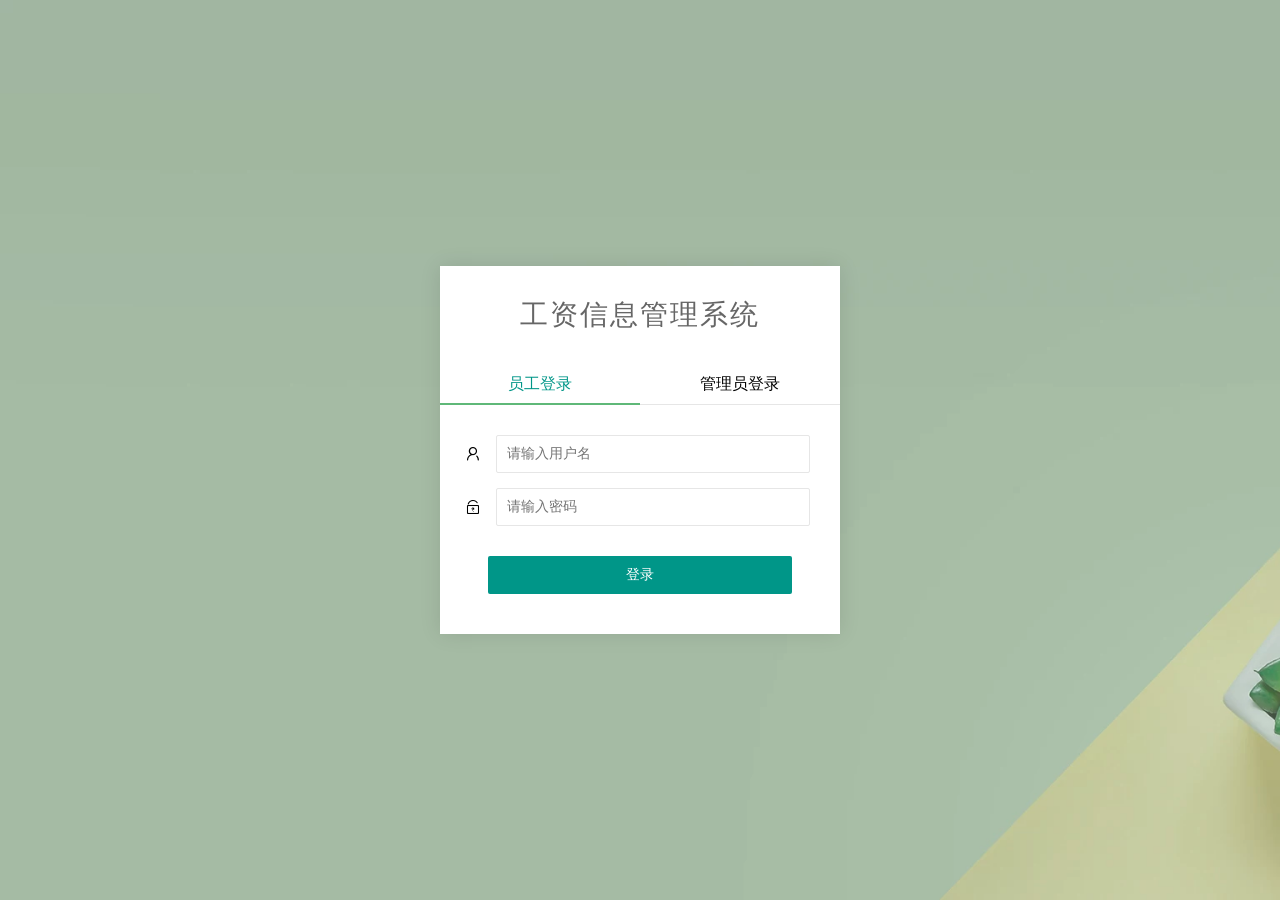
<file: src/main/webapp/login.html>
<!DOCTYPE html>
<html>
	<head>
		<meta charset="utf-8" />
		<title>工资信息管理系统</title>
		<link rel="stylesheet" type="text/css" href="js/layui/css/layui.css" />
		<link rel="stylesheet" type="text/css" href="css/style.css" />
		<script src="js/jquery-2.0.0.min.js" type="text/javascript" charset="utf-8"></script>
		<script src="js/layui/layui.js" type="text/javascript" charset="utf-8"></script>
	</head>
	<style type="text/css">
		body {
			background: url("img/background.png") no-repeat;
			background-size: cover;
			background-attachment: fixed;
			display: flex;
			flex-direction: column;
			justify-content: center;
			align-items: center;
			min-height: 100vh;
		}

		.board {
			width: 400px;
			background-color: white;
			box-shadow: 0px 0px 20px rgba(0, 0, 0, 0.1);
		}

		.name {
			color: rgba(0, 0, 0, 0.6);
			margin-top: 30px;
			letter-spacing: 2px;
			text-align: center;
		}

		.layui-tab {
			margin-top: 30px;
		}

		.layui-tab-title li {
			font-size: 16px;
		}

		.layui-tab-content {
			padding-top: 30px;
			padding-bottom: 30px;
		}

		.layui-form-item {
			display: flex;
		}

		.layui-form-label {
			width: auto;
		}

		.layui-input-block {
			flex: 1;
			margin-left: 0px;
			padding-right: 20px;
		}

		.layui-btn {
			width: 80%;
			margin: auto;
			margin-top: 30px;
			display: block;
		}
	</style>
	<body>
		<div class="board">
			<h1 class="name">工资信息管理系统</h1>
			<div class="layui-tab layui-tab-brief" lay-filter="docDemoTabBrief">
				<ul class="layui-tab-title" style="display: flex;">
					<li class="layui-this" style="flex: 1;">员工登录</li>
					<li style="flex: 1;">管理员登录</li>
				</ul>
				<div class="layui-tab-content">
					<div class="layui-tab-item layui-show">
						<div class="layui-form-item">
							<label class="layui-form-label layui-icon">&#xe66f;</label>
							<div class="layui-input-block">
								<input id="username" type="text" name="username" autocomplete="off" placeholder="请输入用户名" class="layui-input">
							</div>
						</div>
						<div class="layui-form-item">
							<label class="layui-form-label layui-icon">&#xe673;</label>
							<div class="layui-input-block">
								<input id="userpassword" type="password" name="userpassword" autocomplete="off" placeholder="请输入密码" class="layui-input">
							</div>
						</div>
						<button id="loginuser" type="button" class="layui-btn">登录</button>
					</div>
					<div class="layui-tab-item">
						<div class="layui-form-item">
							<label class="layui-form-label layui-icon">&#xe66f;</label>
							<div class="layui-input-block">
								<input id="adminname" type="text" name="adminname" autocomplete="off" placeholder="请输入管理员用户名" class="layui-input">
							</div>
						</div>
						<div class="layui-form-item">
							<label class="layui-form-label layui-icon">&#xe673;</label>
							<div class="layui-input-block">
								<input id="adminpassword" type="password" name="adminpassword" autocomplete="off" placeholder="请输入管理员密码" class="layui-input">
							</div>
						</div>
						<button id="loginadmin" type="button" class="layui-btn">登录</button>
					</div>
				</div>
			</div>
		</div>
		<script type="text/javascript">
			layui.use(['layer', 'element'], function() {
				// 员工登录
				$("#loginuser").click(function() {
					if ($("#username").val() == "" || $("#userpassword").val() == "") {
						layer.msg('请输入完整');
					} else {
						$.ajax({
							url: "loginUser",
							type: 'POST',
							data: {
								user_id: $("#username").val(),
								user_password: $("#userpassword").val(),
							},
							success: function(result) {
								if(result == 0){
									layer.msg('账号或密码错误');
								}else{
									layer.msg('登录成功');
									window.open("index.html","_self");
								}
							},
							error: function(e) {
								console.log(e.status);
								layer.msg('登录失败');
							}
						});
					}
				});
				// 管理员登录
				$("#loginadmin").click(function() {
					if ($("#adminname").val() == "" || $("#adminpassword").val() == "") {
						layer.msg('请输入完整');
					} else {
						$.ajax({
							url: "loginAdmin",
							type: 'POST',
							data: {
								admin_name: $("#adminname").val(),
								admin_password: $("#adminpassword").val(),
							},
							success: function(result) {
								if(result == 0){
									layer.msg('账号或密码错误');
								}else{
									layer.msg('登录成功');
									window.open("adminIndex.html","_self");
								}
							},
							error: function(e) {
								console.log(e.status);
								layer.msg('登录失败');
							}
						});
					}
				});
			});
		</script>
	</body>
</html>
</file>
<file: src/main/webapp/js/layui/css/layui.css>
/** layui-v2.5.6 MIT License By https://www.layui.com */
 .layui-inline,img{display:inline-block;vertical-align:middle}h1,h2,h3,h4,h5,h6{font-weight:400}.layui-edge,.layui-header,.layui-inline,.layui-main{position:relative}.layui-body,.layui-edge,.layui-elip{overflow:hidden}.layui-btn,.layui-edge,.layui-inline,img{vertical-align:middle}.layui-btn,.layui-disabled,.layui-icon,.layui-unselect{-moz-user-select:none;-webkit-user-select:none;-ms-user-select:none}.layui-elip,.layui-form-checkbox span,.layui-form-pane .layui-form-label{text-overflow:ellipsis;white-space:nowrap}.layui-breadcrumb,.layui-tree-btnGroup{visibility:hidden}blockquote,body,button,dd,div,dl,dt,form,h1,h2,h3,h4,h5,h6,input,li,ol,p,pre,td,textarea,th,ul{margin:0;padding:0;-webkit-tap-highlight-color:rgba(0,0,0,0)}a:active,a:hover{outline:0}img{border:none}li{list-style:none}table{border-collapse:collapse;border-spacing:0}h4,h5,h6{font-size:100%}button,input,optgroup,option,select,textarea{font-family:inherit;font-size:inherit;font-style:inherit;font-weight:inherit;outline:0}pre{white-space:pre-wrap;white-space:-moz-pre-wrap;white-space:-pre-wrap;white-space:-o-pre-wrap;word-wrap:break-word}body{line-height:24px;font:14px Helvetica Neue,Helvetica,PingFang SC,Tahoma,Arial,sans-serif}hr{height:1px;margin:10px 0;border:0;clear:both}a{color:#333;text-decoration:none}a:hover{color:#777}a cite{font-style:normal;*cursor:pointer}.layui-border-box,.layui-border-box *{box-sizing:border-box}.layui-box,.layui-box *{box-sizing:content-box}.layui-clear{clear:both;*zoom:1}.layui-clear:after{content:'\20';clear:both;*zoom:1;display:block;height:0}.layui-inline{*display:inline;*zoom:1}.layui-edge{display:inline-block;width:0;height:0;border-width:6px;border-style:dashed;border-color:transparent}.layui-edge-top{top:-4px;border-bottom-color:#999;border-bottom-style:solid}.layui-edge-right{border-left-color:#999;border-left-style:solid}.layui-edge-bottom{top:2px;border-top-color:#999;border-top-style:solid}.layui-edge-left{border-right-color:#999;border-right-style:solid}.layui-disabled,.layui-disabled:hover{color:#d2d2d2!important;cursor:not-allowed!important}.layui-circle{border-radius:100%}.layui-show{display:block!important}.layui-hide{display:none!important}@font-face{font-family:layui-icon;src:url(../font/iconfont.eot?v=256);src:url(../font/iconfont.eot?v=256#iefix) format('embedded-opentype'),url(../font/iconfont.woff2?v=256) format('woff2'),url(../font/iconfont.woff?v=256) format('woff'),url(../font/iconfont.ttf?v=256) format('truetype'),url(../font/iconfont.svg?v=256#layui-icon) format('svg')}.layui-icon{font-family:layui-icon!important;font-size:16px;font-style:normal;-webkit-font-smoothing:antialiased;-moz-osx-font-smoothing:grayscale}.layui-icon-reply-fill:before{content:"\e611"}.layui-icon-set-fill:before{content:"\e614"}.layui-icon-menu-fill:before{content:"\e60f"}.layui-icon-search:before{content:"\e615"}.layui-icon-share:before{content:"\e641"}.layui-icon-set-sm:before{content:"\e620"}.layui-icon-engine:before{content:"\e628"}.layui-icon-close:before{content:"\1006"}.layui-icon-close-fill:before{content:"\1007"}.layui-icon-chart-screen:before{content:"\e629"}.layui-icon-star:before{content:"\e600"}.layui-icon-circle-dot:before{content:"\e617"}.layui-icon-chat:before{content:"\e606"}.layui-icon-release:before{content:"\e609"}.layui-icon-list:before{content:"\e60a"}.layui-icon-chart:before{content:"\e62c"}.layui-icon-ok-circle:before{content:"\1005"}.layui-icon-layim-theme:before{content:"\e61b"}.layui-icon-table:before{content:"\e62d"}.layui-icon-right:before{content:"\e602"}.layui-icon-left:before{content:"\e603"}.layui-icon-cart-simple:before{content:"\e698"}.layui-icon-face-cry:before{content:"\e69c"}.layui-icon-face-smile:before{content:"\e6af"}.layui-icon-survey:before{content:"\e6b2"}.layui-icon-tree:before{content:"\e62e"}.layui-icon-ie:before{content:"\e7bb"}.layui-icon-upload-circle:before{content:"\e62f"}.layui-icon-add-circle:before{content:"\e61f"}.layui-icon-download-circle:before{content:"\e601"}.layui-icon-templeate-1:before{content:"\e630"}.layui-icon-util:before{content:"\e631"}.layui-icon-face-surprised:before{content:"\e664"}.layui-icon-edit:before{content:"\e642"}.layui-icon-speaker:before{content:"\e645"}.layui-icon-down:before{content:"\e61a"}.layui-icon-file:before{content:"\e621"}.layui-icon-layouts:before{content:"\e632"}.layui-icon-rate-half:before{content:"\e6c9"}.layui-icon-add-circle-fine:before{content:"\e608"}.layui-icon-prev-circle:before{content:"\e633"}.layui-icon-read:before{content:"\e705"}.layui-icon-404:before{content:"\e61c"}.layui-icon-carousel:before{content:"\e634"}.layui-icon-help:before{content:"\e607"}.layui-icon-code-circle:before{content:"\e635"}.layui-icon-windows:before{content:"\e67f"}.layui-icon-water:before{content:"\e636"}.layui-icon-username:before{content:"\e66f"}.layui-icon-find-fill:before{content:"\e670"}.layui-icon-about:before{content:"\e60b"}.layui-icon-location:before{content:"\e715"}.layui-icon-up:before{content:"\e619"}.layui-icon-pause:before{content:"\e651"}.layui-icon-date:before{content:"\e637"}.layui-icon-layim-uploadfile:before{content:"\e61d"}.layui-icon-delete:before{content:"\e640"}.layui-icon-play:before{content:"\e652"}.layui-icon-top:before{content:"\e604"}.layui-icon-firefox:before{content:"\e686"}.layui-icon-friends:before{content:"\e612"}.layui-icon-refresh-3:before{content:"\e9aa"}.layui-icon-ok:before{content:"\e605"}.layui-icon-layer:before{content:"\e638"}.layui-icon-face-smile-fine:before{content:"\e60c"}.layui-icon-dollar:before{content:"\e659"}.layui-icon-group:before{content:"\e613"}.layui-icon-layim-download:before{content:"\e61e"}.layui-icon-picture-fine:before{content:"\e60d"}.layui-icon-link:before{content:"\e64c"}.layui-icon-diamond:before{content:"\e735"}.layui-icon-log:before{content:"\e60e"}.layui-icon-key:before{content:"\e683"}.layui-icon-rate-solid:before{content:"\e67a"}.layui-icon-fonts-del:before{content:"\e64f"}.layui-icon-unlink:before{content:"\e64d"}.layui-icon-fonts-clear:before{content:"\e639"}.layui-icon-triangle-r:before{content:"\e623"}.layui-icon-circle:before{content:"\e63f"}.layui-icon-radio:before{content:"\e643"}.layui-icon-align-center:before{content:"\e647"}.layui-icon-align-right:before{content:"\e648"}.layui-icon-align-left:before{content:"\e649"}.layui-icon-loading-1:before{content:"\e63e"}.layui-icon-return:before{content:"\e65c"}.layui-icon-fonts-strong:before{content:"\e62b"}.layui-icon-upload:before{content:"\e67c"}.layui-icon-dialogue:before{content:"\e63a"}.layui-icon-video:before{content:"\e6ed"}.layui-icon-headset:before{content:"\e6fc"}.layui-icon-cellphone-fine:before{content:"\e63b"}.layui-icon-add-1:before{content:"\e654"}.layui-icon-face-smile-b:before{content:"\e650"}.layui-icon-fonts-html:before{content:"\e64b"}.layui-icon-screen-full:before{content:"\e622"}.layui-icon-form:before{content:"\e63c"}.layui-icon-cart:before{content:"\e657"}.layui-icon-camera-fill:before{content:"\e65d"}.layui-icon-tabs:before{content:"\e62a"}.layui-icon-heart-fill:before{content:"\e68f"}.layui-icon-fonts-code:before{content:"\e64e"}.layui-icon-ios:before{content:"\e680"}.layui-icon-at:before{content:"\e687"}.layui-icon-fire:before{content:"\e756"}.layui-icon-set:before{content:"\e716"}.layui-icon-fonts-u:before{content:"\e646"}.layui-icon-triangle-d:before{content:"\e625"}.layui-icon-tips:before{content:"\e702"}.layui-icon-picture:before{content:"\e64a"}.layui-icon-more-vertical:before{content:"\e671"}.layui-icon-bluetooth:before{content:"\e689"}.layui-icon-flag:before{content:"\e66c"}.layui-icon-loading:before{content:"\e63d"}.layui-icon-fonts-i:before{content:"\e644"}.layui-icon-refresh-1:before{content:"\e666"}.layui-icon-rmb:before{content:"\e65e"}.layui-icon-addition:before{content:"\e624"}.layui-icon-home:before{content:"\e68e"}.layui-icon-time:before{content:"\e68d"}.layui-icon-user:before{content:"\e770"}.layui-icon-notice:before{content:"\e667"}.layui-icon-chrome:before{content:"\e68a"}.layui-icon-edge:before{content:"\e68b"}.layui-icon-login-weibo:before{content:"\e675"}.layui-icon-voice:before{content:"\e688"}.layui-icon-upload-drag:before{content:"\e681"}.layui-icon-login-qq:before{content:"\e676"}.layui-icon-snowflake:before{content:"\e6b1"}.layui-icon-heart:before{content:"\e68c"}.layui-icon-logout:before{content:"\e682"}.layui-icon-file-b:before{content:"\e655"}.layui-icon-template:before{content:"\e663"}.layui-icon-transfer:before{content:"\e691"}.layui-icon-auz:before{content:"\e672"}.layui-icon-console:before{content:"\e665"}.layui-icon-app:before{content:"\e653"}.layui-icon-prev:before{content:"\e65a"}.layui-icon-website:before{content:"\e7ae"}.layui-icon-next:before{content:"\e65b"}.layui-icon-component:before{content:"\e857"}.layui-icon-android:before{content:"\e684"}.layui-icon-more:before{content:"\e65f"}.layui-icon-login-wechat:before{content:"\e677"}.layui-icon-shrink-right:before{content:"\e668"}.layui-icon-spread-left:before{content:"\e66b"}.layui-icon-camera:before{content:"\e660"}.layui-icon-note:before{content:"\e66e"}.layui-icon-refresh:before{content:"\e669"}.layui-icon-female:before{content:"\e661"}.layui-icon-male:before{content:"\e662"}.layui-icon-screen-restore:before{content:"\e758"}.layui-icon-password:before{content:"\e673"}.layui-icon-senior:before{content:"\e674"}.layui-icon-theme:before{content:"\e66a"}.layui-icon-tread:before{content:"\e6c5"}.layui-icon-praise:before{content:"\e6c6"}.layui-icon-star-fill:before{content:"\e658"}.layui-icon-rate:before{content:"\e67b"}.layui-icon-template-1:before{content:"\e656"}.layui-icon-vercode:before{content:"\e679"}.layui-icon-service:before{content:"\e626"}.layui-icon-cellphone:before{content:"\e678"}.layui-icon-print:before{content:"\e66d"}.layui-icon-cols:before{content:"\e610"}.layui-icon-wifi:before{content:"\e7e0"}.layui-icon-export:before{content:"\e67d"}.layui-icon-rss:before{content:"\e808"}.layui-icon-slider:before{content:"\e714"}.layui-icon-email:before{content:"\e618"}.layui-icon-subtraction:before{content:"\e67e"}.layui-icon-mike:before{content:"\e6dc"}.layui-icon-light:before{content:"\e748"}.layui-icon-gift:before{content:"\e627"}.layui-icon-mute:before{content:"\e685"}.layui-icon-reduce-circle:before{content:"\e616"}.layui-icon-music:before{content:"\e690"}.layui-main{width:1140px;margin:0 auto}.layui-header{z-index:1000;height:60px}.layui-header a:hover{transition:all .5s;-webkit-transition:all .5s}.layui-side{position:fixed;left:0;top:0;bottom:0;z-index:999;width:200px;overflow-x:hidden}.layui-side-scroll{position:relative;width:220px;height:100%;overflow-x:hidden}.layui-body{position:absolute;left:200px;right:0;top:0;bottom:0;z-index:998;width:auto;overflow-y:auto;box-sizing:border-box}.layui-layout-body{overflow:hidden}.layui-layout-admin .layui-header{background-color:#23262E}.layui-layout-admin .layui-side{top:60px;width:200px;overflow-x:hidden}.layui-layout-admin .layui-body{position:fixed;top:60px;bottom:44px}.layui-layout-admin .layui-main{width:auto;margin:0 15px}.layui-layout-admin .layui-footer{position:fixed;left:200px;right:0;bottom:0;height:44px;line-height:44px;padding:0 15px;background-color:#eee}.layui-layout-admin .layui-logo{position:absolute;left:0;top:0;width:200px;height:100%;line-height:60px;text-align:center;color:#009688;font-size:16px}.layui-layout-admin .layui-header .layui-nav{background:0 0}.layui-layout-left{position:absolute!important;left:200px;top:0}.layui-layout-right{position:absolute!important;right:0;top:0}.layui-container{position:relative;margin:0 auto;padding:0 15px;box-sizing:border-box}.layui-fluid{position:relative;margin:0 auto;padding:0 15px}.layui-row:after,.layui-row:before{content:'';display:block;clear:both}.layui-col-lg1,.layui-col-lg10,.layui-col-lg11,.layui-col-lg12,.layui-col-lg2,.layui-col-lg3,.layui-col-lg4,.layui-col-lg5,.layui-col-lg6,.layui-col-lg7,.layui-col-lg8,.layui-col-lg9,.layui-col-md1,.layui-col-md10,.layui-col-md11,.layui-col-md12,.layui-col-md2,.layui-col-md3,.layui-col-md4,.layui-col-md5,.layui-col-md6,.layui-col-md7,.layui-col-md8,.layui-col-md9,.layui-col-sm1,.layui-col-sm10,.layui-col-sm11,.layui-col-sm12,.layui-col-sm2,.layui-col-sm3,.layui-col-sm4,.layui-col-sm5,.layui-col-sm6,.layui-col-sm7,.layui-col-sm8,.layui-col-sm9,.layui-col-xs1,.layui-col-xs10,.layui-col-xs11,.layui-col-xs12,.layui-col-xs2,.layui-col-xs3,.layui-col-xs4,.layui-col-xs5,.layui-col-xs6,.layui-col-xs7,.layui-col-xs8,.layui-col-xs9{position:relative;display:block;box-sizing:border-box}.layui-col-xs1,.layui-col-xs10,.layui-col-xs11,.layui-col-xs12,.layui-col-xs2,.layui-col-xs3,.layui-col-xs4,.layui-col-xs5,.layui-col-xs6,.layui-col-xs7,.layui-col-xs8,.layui-col-xs9{float:left}.layui-col-xs1{width:8.33333333%}.layui-col-xs2{width:16.66666667%}.layui-col-xs3{width:25%}.layui-col-xs4{width:33.33333333%}.layui-col-xs5{width:41.66666667%}.layui-col-xs6{width:50%}.layui-col-xs7{width:58.33333333%}.layui-col-xs8{width:66.66666667%}.layui-col-xs9{width:75%}.layui-col-xs10{width:83.33333333%}.layui-col-xs11{width:91.66666667%}.layui-col-xs12{width:100%}.layui-col-xs-offset1{margin-left:8.33333333%}.layui-col-xs-offset2{margin-left:16.66666667%}.layui-col-xs-offset3{margin-left:25%}.layui-col-xs-offset4{margin-left:33.33333333%}.layui-col-xs-offset5{margin-left:41.66666667%}.layui-col-xs-offset6{margin-left:50%}.layui-col-xs-offset7{margin-left:58.33333333%}.layui-col-xs-offset8{margin-left:66.66666667%}.layui-col-xs-offset9{margin-left:75%}.layui-col-xs-offset10{margin-left:83.33333333%}.layui-col-xs-offset11{margin-left:91.66666667%}.layui-col-xs-offset12{margin-left:100%}@media screen and (max-width:768px){.layui-hide-xs{display:none!important}.layui-show-xs-block{display:block!important}.layui-show-xs-inline{display:inline!important}.layui-show-xs-inline-block{display:inline-block!important}}@media screen and (min-width:768px){.layui-container{width:750px}.layui-hide-sm{display:none!important}.layui-show-sm-block{display:block!important}.layui-show-sm-inline{display:inline!important}.layui-show-sm-inline-block{display:inline-block!important}.layui-col-sm1,.layui-col-sm10,.layui-col-sm11,.layui-col-sm12,.layui-col-sm2,.layui-col-sm3,.layui-col-sm4,.layui-col-sm5,.layui-col-sm6,.layui-col-sm7,.layui-col-sm8,.layui-col-sm9{float:left}.layui-col-sm1{width:8.33333333%}.layui-col-sm2{width:16.66666667%}.layui-col-sm3{width:25%}.layui-col-sm4{width:33.33333333%}.layui-col-sm5{width:41.66666667%}.layui-col-sm6{width:50%}.layui-col-sm7{width:58.33333333%}.layui-col-sm8{width:66.66666667%}.layui-col-sm9{width:75%}.layui-col-sm10{width:83.33333333%}.layui-col-sm11{width:91.66666667%}.layui-col-sm12{width:100%}.layui-col-sm-offset1{margin-left:8.33333333%}.layui-col-sm-offset2{margin-left:16.66666667%}.layui-col-sm-offset3{margin-left:25%}.layui-col-sm-offset4{margin-left:33.33333333%}.layui-col-sm-offset5{margin-left:41.66666667%}.layui-col-sm-offset6{margin-left:50%}.layui-col-sm-offset7{margin-left:58.33333333%}.layui-col-sm-offset8{margin-left:66.66666667%}.layui-col-sm-offset9{margin-left:75%}.layui-col-sm-offset10{margin-left:83.33333333%}.layui-col-sm-offset11{margin-left:91.66666667%}.layui-col-sm-offset12{margin-left:100%}}@media screen and (min-width:992px){.layui-container{width:970px}.layui-hide-md{display:none!important}.layui-show-md-block{display:block!important}.layui-show-md-inline{display:inline!important}.layui-show-md-inline-block{display:inline-block!important}.layui-col-md1,.layui-col-md10,.layui-col-md11,.layui-col-md12,.layui-col-md2,.layui-col-md3,.layui-col-md4,.layui-col-md5,.layui-col-md6,.layui-col-md7,.layui-col-md8,.layui-col-md9{float:left}.layui-col-md1{width:8.33333333%}.layui-col-md2{width:16.66666667%}.layui-col-md3{width:25%}.layui-col-md4{width:33.33333333%}.layui-col-md5{width:41.66666667%}.layui-col-md6{width:50%}.layui-col-md7{width:58.33333333%}.layui-col-md8{width:66.66666667%}.layui-col-md9{width:75%}.layui-col-md10{width:83.33333333%}.layui-col-md11{width:91.66666667%}.layui-col-md12{width:100%}.layui-col-md-offset1{margin-left:8.33333333%}.layui-col-md-offset2{margin-left:16.66666667%}.layui-col-md-offset3{margin-left:25%}.layui-col-md-offset4{margin-left:33.33333333%}.layui-col-md-offset5{margin-left:41.66666667%}.layui-col-md-offset6{margin-left:50%}.layui-col-md-offset7{margin-left:58.33333333%}.layui-col-md-offset8{margin-left:66.66666667%}.layui-col-md-offset9{margin-left:75%}.layui-col-md-offset10{margin-left:83.33333333%}.layui-col-md-offset11{margin-left:91.66666667%}.layui-col-md-offset12{margin-left:100%}}@media screen and (min-width:1200px){.layui-container{width:1170px}.layui-hide-lg{display:none!important}.layui-show-lg-block{display:block!important}.layui-show-lg-inline{display:inline!important}.layui-show-lg-inline-block{display:inline-block!important}.layui-col-lg1,.layui-col-lg10,.layui-col-lg11,.layui-col-lg12,.layui-col-lg2,.layui-col-lg3,.layui-col-lg4,.layui-col-lg5,.layui-col-lg6,.layui-col-lg7,.layui-col-lg8,.layui-col-lg9{float:left}.layui-col-lg1{width:8.33333333%}.layui-col-lg2{width:16.66666667%}.layui-col-lg3{width:25%}.layui-col-lg4{width:33.33333333%}.layui-col-lg5{width:41.66666667%}.layui-col-lg6{width:50%}.layui-col-lg7{width:58.33333333%}.layui-col-lg8{width:66.66666667%}.layui-col-lg9{width:75%}.layui-col-lg10{width:83.33333333%}.layui-col-lg11{width:91.66666667%}.layui-col-lg12{width:100%}.layui-col-lg-offset1{margin-left:8.33333333%}.layui-col-lg-offset2{margin-left:16.66666667%}.layui-col-lg-offset3{margin-left:25%}.layui-col-lg-offset4{margin-left:33.33333333%}.layui-col-lg-offset5{margin-left:41.66666667%}.layui-col-lg-offset6{margin-left:50%}.layui-col-lg-offset7{margin-left:58.33333333%}.layui-col-lg-offset8{margin-left:66.66666667%}.layui-col-lg-offset9{margin-left:75%}.layui-col-lg-offset10{margin-left:83.33333333%}.layui-col-lg-offset11{margin-left:91.66666667%}.layui-col-lg-offset12{margin-left:100%}}.layui-col-space1{margin:-.5px}.layui-col-space1>*{padding:.5px}.layui-col-space2{margin:-1px}.layui-col-space2>*{padding:1px}.layui-col-space4{margin:-2px}.layui-col-space4>*{padding:2px}.layui-col-space5{margin:-2.5px}.layui-col-space5>*{padding:2.5px}.layui-col-space6{margin:-3px}.layui-col-space6>*{padding:3px}.layui-col-space8{margin:-4px}.layui-col-space8>*{padding:4px}.layui-col-space10{margin:-5px}.layui-col-space10>*{padding:5px}.layui-col-space12{margin:-6px}.layui-col-space12>*{padding:6px}.layui-col-space14{margin:-7px}.layui-col-space14>*{padding:7px}.layui-col-space15{margin:-7.5px}.layui-col-space15>*{padding:7.5px}.layui-col-space16{margin:-8px}.layui-col-space16>*{padding:8px}.layui-col-space18{margin:-9px}.layui-col-space18>*{padding:9px}.layui-col-space20{margin:-10px}.layui-col-space20>*{padding:10px}.layui-col-space22{margin:-11px}.layui-col-space22>*{padding:11px}.layui-col-space24{margin:-12px}.layui-col-space24>*{padding:12px}.layui-col-space25{margin:-12.5px}.layui-col-space25>*{padding:12.5px}.layui-col-space26{margin:-13px}.layui-col-space26>*{padding:13px}.layui-col-space28{margin:-14px}.layui-col-space28>*{padding:14px}.layui-col-space30{margin:-15px}.layui-col-space30>*{padding:15px}.layui-btn,.layui-input,.layui-select,.layui-textarea,.layui-upload-button{outline:0;-webkit-appearance:none;transition:all .3s;-webkit-transition:all .3s;box-sizing:border-box}.layui-elem-quote{margin-bottom:10px;padding:15px;line-height:22px;border-left:5px solid #009688;border-radius:0 2px 2px 0;background-color:#f2f2f2}.layui-quote-nm{border-style:solid;border-width:1px 1px 1px 5px;background:0 0}.layui-elem-field{margin-bottom:10px;padding:0;border-width:1px;border-style:solid}.layui-elem-field legend{margin-left:20px;padding:0 10px;font-size:20px;font-weight:300}.layui-field-title{margin:10px 0 20px;border-width:1px 0 0}.layui-field-box{padding:10px 15px}.layui-field-title .layui-field-box{padding:10px 0}.layui-progress{position:relative;height:6px;border-radius:20px;background-color:#e2e2e2}.layui-progress-bar{position:absolute;left:0;top:0;width:0;max-width:100%;height:6px;border-radius:20px;text-align:right;background-color:#5FB878;transition:all .3s;-webkit-transition:all .3s}.layui-progress-big,.layui-progress-big .layui-progress-bar{height:18px;line-height:18px}.layui-progress-text{position:relative;top:-20px;line-height:18px;font-size:12px;color:#666}.layui-progress-big .layui-progress-text{position:static;padding:0 10px;color:#fff}.layui-collapse{border-width:1px;border-style:solid;border-radius:2px}.layui-colla-content,.layui-colla-item{border-top-width:1px;border-top-style:solid}.layui-colla-item:first-child{border-top:none}.layui-colla-title{position:relative;height:42px;line-height:42px;padding:0 15px 0 35px;color:#333;background-color:#f2f2f2;cursor:pointer;font-size:14px;overflow:hidden}.layui-colla-content{display:none;padding:10px 15px;line-height:22px;color:#666}.layui-colla-icon{position:absolute;left:15px;top:0;font-size:14px}.layui-card{margin-bottom:15px;border-radius:2px;background-color:#fff;box-shadow:0 1px 2px 0 rgba(0,0,0,.05)}.layui-card:last-child{margin-bottom:0}.layui-card-header{position:relative;height:42px;line-height:42px;padding:0 15px;border-bottom:1px solid #f6f6f6;color:#333;border-radius:2px 2px 0 0;font-size:14px}.layui-bg-black,.layui-bg-blue,.layui-bg-cyan,.layui-bg-green,.layui-bg-orange,.layui-bg-red{color:#fff!important}.layui-card-body{position:relative;padding:10px 15px;line-height:24px}.layui-card-body[pad15]{padding:15px}.layui-card-body[pad20]{padding:20px}.layui-card-body .layui-table{margin:5px 0}.layui-card .layui-tab{margin:0}.layui-panel-window{position:relative;padding:15px;border-radius:0;border-top:5px solid #E6E6E6;background-color:#fff}.layui-auxiliar-moving{position:fixed;left:0;right:0;top:0;bottom:0;width:100%;height:100%;background:0 0;z-index:9999999999}.layui-form-label,.layui-form-mid,.layui-form-select,.layui-input-block,.layui-input-inline,.layui-textarea{position:relative}.layui-bg-red{background-color:#FF5722!important}.layui-bg-orange{background-color:#FFB800!important}.layui-bg-green{background-color:#009688!important}.layui-bg-cyan{background-color:#2F4056!important}.layui-bg-blue{background-color:#1E9FFF!important}.layui-bg-black{background-color:#393D49!important}.layui-bg-gray{background-color:#eee!important;color:#666!important}.layui-badge-rim,.layui-colla-content,.layui-colla-item,.layui-collapse,.layui-elem-field,.layui-form-pane .layui-form-item[pane],.layui-form-pane .layui-form-label,.layui-input,.layui-layedit,.layui-layedit-tool,.layui-quote-nm,.layui-select,.layui-tab-bar,.layui-tab-card,.layui-tab-title,.layui-tab-title .layui-this:after,.layui-textarea{border-color:#e6e6e6}.layui-timeline-item:before,hr{background-color:#e6e6e6}.layui-text{line-height:22px;font-size:14px;color:#666}.layui-text h1,.layui-text h2,.layui-text h3{font-weight:500;color:#333}.layui-text h1{font-size:30px}.layui-text h2{font-size:24px}.layui-text h3{font-size:18px}.layui-text a:not(.layui-btn){color:#01AAED}.layui-text a:not(.layui-btn):hover{text-decoration:underline}.layui-text ul{padding:5px 0 5px 15px}.layui-text ul li{margin-top:5px;list-style-type:disc}.layui-text em,.layui-word-aux{color:#999!important;padding:0 5px!important}.layui-btn{display:inline-block;height:38px;line-height:38px;padding:0 18px;background-color:#009688;color:#fff;white-space:nowrap;text-align:center;font-size:14px;border:none;border-radius:2px;cursor:pointer}.layui-btn:hover{opacity:.8;filter:alpha(opacity=80);color:#fff}.layui-btn:active{opacity:1;filter:alpha(opacity=100)}.layui-btn+.layui-btn{margin-left:10px}.layui-btn-container{font-size:0}.layui-btn-container .layui-btn{margin-right:10px;margin-bottom:10px}.layui-btn-container .layui-btn+.layui-btn{margin-left:0}.layui-table .layui-btn-container .layui-btn{margin-bottom:9px}.layui-btn-radius{border-radius:100px}.layui-btn .layui-icon{margin-right:3px;font-size:18px;vertical-align:bottom;vertical-align:middle\9}.layui-btn-primary{border:1px solid #C9C9C9;background-color:#fff;color:#555}.layui-btn-primary:hover{border-color:#009688;color:#333}.layui-btn-normal{background-color:#1E9FFF}.layui-btn-warm{background-color:#FFB800}.layui-btn-danger{background-color:#FF5722}.layui-btn-checked{background-color:#5FB878}.layui-btn-disabled,.layui-btn-disabled:active,.layui-btn-disabled:hover{border:1px solid #e6e6e6;background-color:#FBFBFB;color:#C9C9C9;cursor:not-allowed;opacity:1}.layui-btn-lg{height:44px;line-height:44px;padding:0 25px;font-size:16px}.layui-btn-sm{height:30px;line-height:30px;padding:0 10px;font-size:12px}.layui-btn-sm i{font-size:16px!important}.layui-btn-xs{height:22px;line-height:22px;padding:0 5px;font-size:12px}.layui-btn-xs i{font-size:14px!important}.layui-btn-group{display:inline-block;vertical-align:middle;font-size:0}.layui-btn-group .layui-btn{margin-left:0!important;margin-right:0!important;border-left:1px solid rgba(255,255,255,.5);border-radius:0}.layui-btn-group .layui-btn-primary{border-left:none}.layui-btn-group .layui-btn-primary:hover{border-color:#C9C9C9;color:#009688}.layui-btn-group .layui-btn:first-child{border-left:none;border-radius:2px 0 0 2px}.layui-btn-group .layui-btn-primary:first-child{border-left:1px solid #c9c9c9}.layui-btn-group .layui-btn:last-child{border-radius:0 2px 2px 0}.layui-btn-group .layui-btn+.layui-btn{margin-left:0}.layui-btn-group+.layui-btn-group{margin-left:10px}.layui-btn-fluid{width:100%}.layui-input,.layui-select,.layui-textarea{height:38px;line-height:1.3;line-height:38px\9;border-width:1px;border-style:solid;background-color:#fff;border-radius:2px}.layui-input::-webkit-input-placeholder,.layui-select::-webkit-input-placeholder,.layui-textarea::-webkit-input-placeholder{line-height:1.3}.layui-input,.layui-textarea{display:block;width:100%;padding-left:10px}.layui-input:hover,.layui-textarea:hover{border-color:#D2D2D2!important}.layui-input:focus,.layui-textarea:focus{border-color:#C9C9C9!important}.layui-textarea{min-height:100px;height:auto;line-height:20px;padding:6px 10px;resize:vertical}.layui-select{padding:0 10px}.layui-form input[type=checkbox],.layui-form input[type=radio],.layui-form select{display:none}.layui-form [lay-ignore]{display:initial}.layui-form-item{margin-bottom:15px;clear:both;*zoom:1}.layui-form-item:after{content:'\20';clear:both;*zoom:1;display:block;height:0}.layui-form-label{float:left;display:block;padding:9px 15px;width:80px;font-weight:400;line-height:20px;text-align:right}.layui-form-label-col{display:block;float:none;padding:9px 0;line-height:20px;text-align:left}.layui-form-item .layui-inline{margin-bottom:5px;margin-right:10px}.layui-input-block{margin-left:110px;min-height:36px}.layui-input-inline{display:inline-block;vertical-align:middle}.layui-form-item .layui-input-inline{float:left;width:190px;margin-right:10px}.layui-form-text .layui-input-inline{width:auto}.layui-form-mid{float:left;display:block;padding:9px 0!important;line-height:20px;margin-right:10px}.layui-form-danger+.layui-form-select .layui-input,.layui-form-danger:focus{border-color:#FF5722!important}.layui-form-select .layui-input{padding-right:30px;cursor:pointer}.layui-form-select .layui-edge{position:absolute;right:10px;top:50%;margin-top:-3px;cursor:pointer;border-width:6px;border-top-color:#c2c2c2;border-top-style:solid;transition:all .3s;-webkit-transition:all .3s}.layui-form-select dl{display:none;position:absolute;left:0;top:42px;padding:5px 0;z-index:899;min-width:100%;border:1px solid #d2d2d2;max-height:300px;overflow-y:auto;background-color:#fff;border-radius:2px;box-shadow:0 2px 4px rgba(0,0,0,.12);box-sizing:border-box}.layui-form-select dl dd,.layui-form-select dl dt{padding:0 10px;line-height:36px;white-space:nowrap;overflow:hidden;text-overflow:ellipsis}.layui-form-select dl dt{font-size:12px;color:#999}.layui-form-select dl dd{cursor:pointer}.layui-form-select dl dd:hover{background-color:#f2f2f2;-webkit-transition:.5s all;transition:.5s all}.layui-form-select .layui-select-group dd{padding-left:20px}.layui-form-select dl dd.layui-select-tips{padding-left:10px!important;color:#999}.layui-form-select dl dd.layui-this{background-color:#5FB878;color:#fff}.layui-form-checkbox,.layui-form-select dl dd.layui-disabled{background-color:#fff}.layui-form-selected dl{display:block}.layui-form-checkbox,.layui-form-checkbox *,.layui-form-switch{display:inline-block;vertical-align:middle}.layui-form-selected .layui-edge{margin-top:-9px;-webkit-transform:rotate(180deg);transform:rotate(180deg);margin-top:-3px\9}:root .layui-form-selected .layui-edge{margin-top:-9px\0/IE9}.layui-form-selectup dl{top:auto;bottom:42px}.layui-select-none{margin:5px 0;text-align:center;color:#999}.layui-select-disabled .layui-disabled{border-color:#eee!important}.layui-select-disabled .layui-edge{border-top-color:#d2d2d2}.layui-form-checkbox{position:relative;height:30px;line-height:30px;margin-right:10px;padding-right:30px;cursor:pointer;font-size:0;-webkit-transition:.1s linear;transition:.1s linear;box-sizing:border-box}.layui-form-checkbox span{padding:0 10px;height:100%;font-size:14px;border-radius:2px 0 0 2px;background-color:#d2d2d2;color:#fff;overflow:hidden}.layui-form-checkbox:hover span{background-color:#c2c2c2}.layui-form-checkbox i{position:absolute;right:0;top:0;width:30px;height:28px;border:1px solid #d2d2d2;border-left:none;border-radius:0 2px 2px 0;color:#fff;font-size:20px;text-align:center}.layui-form-checkbox:hover i{border-color:#c2c2c2;color:#c2c2c2}.layui-form-checked,.layui-form-checked:hover{border-color:#5FB878}.layui-form-checked span,.layui-form-checked:hover span{background-color:#5FB878}.layui-form-checked i,.layui-form-checked:hover i{color:#5FB878}.layui-form-item .layui-form-checkbox{margin-top:4px}.layui-form-checkbox[lay-skin=primary]{height:auto!important;line-height:normal!important;min-width:18px;min-height:18px;border:none!important;margin-right:0;padding-left:28px;padding-right:0;background:0 0}.layui-form-checkbox[lay-skin=primary] span{padding-left:0;padding-right:15px;line-height:18px;background:0 0;color:#666}.layui-form-checkbox[lay-skin=primary] i{right:auto;left:0;width:16px;height:16px;line-height:16px;border:1px solid #d2d2d2;font-size:12px;border-radius:2px;background-color:#fff;-webkit-transition:.1s linear;transition:.1s linear}.layui-form-checkbox[lay-skin=primary]:hover i{border-color:#5FB878;color:#fff}.layui-form-checked[lay-skin=primary] i{border-color:#5FB878!important;background-color:#5FB878;color:#fff}.layui-checkbox-disbaled[lay-skin=primary] span{background:0 0!important;color:#c2c2c2}.layui-checkbox-disbaled[lay-skin=primary]:hover i{border-color:#d2d2d2}.layui-form-item .layui-form-checkbox[lay-skin=primary]{margin-top:10px}.layui-form-switch{position:relative;height:22px;line-height:22px;min-width:35px;padding:0 5px;margin-top:8px;border:1px solid #d2d2d2;border-radius:20px;cursor:pointer;background-color:#fff;-webkit-transition:.1s linear;transition:.1s linear}.layui-form-switch i{position:absolute;left:5px;top:3px;width:16px;height:16px;border-radius:20px;background-color:#d2d2d2;-webkit-transition:.1s linear;transition:.1s linear}.layui-form-switch em{position:relative;top:0;width:25px;margin-left:21px;padding:0!important;text-align:center!important;color:#999!important;font-style:normal!important;font-size:12px}.layui-form-onswitch{border-color:#5FB878;background-color:#5FB878}.layui-checkbox-disbaled,.layui-checkbox-disbaled i{border-color:#e2e2e2!important}.layui-form-onswitch i{left:100%;margin-left:-21px;background-color:#fff}.layui-form-onswitch em{margin-left:5px;margin-right:21px;color:#fff!important}.layui-checkbox-disbaled span{background-color:#e2e2e2!important}.layui-checkbox-disbaled:hover i{color:#fff!important}[lay-radio]{display:none}.layui-form-radio,.layui-form-radio *{display:inline-block;vertical-align:middle}.layui-form-radio{line-height:28px;margin:6px 10px 0 0;padding-right:10px;cursor:pointer;font-size:0}.layui-form-radio *{font-size:14px}.layui-form-radio>i{margin-right:8px;font-size:22px;color:#c2c2c2}.layui-form-radio>i:hover,.layui-form-radioed>i{color:#5FB878}.layui-radio-disbaled>i{color:#e2e2e2!important}.layui-form-pane .layui-form-label{width:110px;padding:8px 15px;height:38px;line-height:20px;border-width:1px;border-style:solid;border-radius:2px 0 0 2px;text-align:center;background-color:#FBFBFB;overflow:hidden;box-sizing:border-box}.layui-form-pane .layui-input-inline{margin-left:-1px}.layui-form-pane .layui-input-block{margin-left:110px;left:-1px}.layui-form-pane .layui-input{border-radius:0 2px 2px 0}.layui-form-pane .layui-form-text .layui-form-label{float:none;width:100%;border-radius:2px;box-sizing:border-box;text-align:left}.layui-form-pane .layui-form-text .layui-input-inline{display:block;margin:0;top:-1px;clear:both}.layui-form-pane .layui-form-text .layui-input-block{margin:0;left:0;top:-1px}.layui-form-pane .layui-form-text .layui-textarea{min-height:100px;border-radius:0 0 2px 2px}.layui-form-pane .layui-form-checkbox{margin:4px 0 4px 10px}.layui-form-pane .layui-form-radio,.layui-form-pane .layui-form-switch{margin-top:6px;margin-left:10px}.layui-form-pane .layui-form-item[pane]{position:relative;border-width:1px;border-style:solid}.layui-form-pane .layui-form-item[pane] .layui-form-label{position:absolute;left:0;top:0;height:100%;border-width:0 1px 0 0}.layui-form-pane .layui-form-item[pane] .layui-input-inline{margin-left:110px}@media screen and (max-width:450px){.layui-form-item .layui-form-label{text-overflow:ellipsis;overflow:hidden;white-space:nowrap}.layui-form-item .layui-inline{display:block;margin-right:0;margin-bottom:20px;clear:both}.layui-form-item .layui-inline:after{content:'\20';clear:both;display:block;height:0}.layui-form-item .layui-input-inline{display:block;float:none;left:-3px;width:auto;margin:0 0 10px 112px}.layui-form-item .layui-input-inline+.layui-form-mid{margin-left:110px;top:-5px;padding:0}.layui-form-item .layui-form-checkbox{margin-right:5px;margin-bottom:5px}}.layui-layedit{border-width:1px;border-style:solid;border-radius:2px}.layui-layedit-tool{padding:3px 5px;border-bottom-width:1px;border-bottom-style:solid;font-size:0}.layedit-tool-fixed{position:fixed;top:0;border-top:1px solid #e2e2e2}.layui-layedit-tool .layedit-tool-mid,.layui-layedit-tool .layui-icon{display:inline-block;vertical-align:middle;text-align:center;font-size:14px}.layui-layedit-tool .layui-icon{position:relative;width:32px;height:30px;line-height:30px;margin:3px 5px;color:#777;cursor:pointer;border-radius:2px}.layui-layedit-tool .layui-icon:hover{color:#393D49}.layui-layedit-tool .layui-icon:active{color:#000}.layui-layedit-tool .layedit-tool-active{background-color:#e2e2e2;color:#000}.layui-layedit-tool .layui-disabled,.layui-layedit-tool .layui-disabled:hover{color:#d2d2d2;cursor:not-allowed}.layui-layedit-tool .layedit-tool-mid{width:1px;height:18px;margin:0 10px;background-color:#d2d2d2}.layedit-tool-html{width:50px!important;font-size:30px!important}.layedit-tool-b,.layedit-tool-code,.layedit-tool-help{font-size:16px!important}.layedit-tool-d,.layedit-tool-face,.layedit-tool-image,.layedit-tool-unlink{font-size:18px!important}.layedit-tool-image input{position:absolute;font-size:0;left:0;top:0;width:100%;height:100%;opacity:.01;filter:Alpha(opacity=1);cursor:pointer}.layui-layedit-iframe iframe{display:block;width:100%}#LAY_layedit_code{overflow:hidden}.layui-laypage{display:inline-block;*display:inline;*zoom:1;vertical-align:middle;margin:10px 0;font-size:0}.layui-laypage>a:first-child,.layui-laypage>a:first-child em{border-radius:2px 0 0 2px}.layui-laypage>a:last-child,.layui-laypage>a:last-child em{border-radius:0 2px 2px 0}.layui-laypage>:first-child{margin-left:0!important}.layui-laypage>:last-child{margin-right:0!important}.layui-laypage a,.layui-laypage button,.layui-laypage input,.layui-laypage select,.layui-laypage span{border:1px solid #e2e2e2}.layui-laypage a,.layui-laypage span{display:inline-block;*display:inline;*zoom:1;vertical-align:middle;padding:0 15px;height:28px;line-height:28px;margin:0 -1px 5px 0;background-color:#fff;color:#333;font-size:12px}.layui-flow-more a *,.layui-laypage input,.layui-table-view select[lay-ignore]{display:inline-block}.layui-laypage a:hover{color:#009688}.layui-laypage em{font-style:normal}.layui-laypage .layui-laypage-spr{color:#999;font-weight:700}.layui-laypage a{text-decoration:none}.layui-laypage .layui-laypage-curr{position:relative}.layui-laypage .layui-laypage-curr em{position:relative;color:#fff}.layui-laypage .layui-laypage-curr .layui-laypage-em{position:absolute;left:-1px;top:-1px;padding:1px;width:100%;height:100%;background-color:#009688}.layui-laypage-em{border-radius:2px}.layui-laypage-next em,.layui-laypage-prev em{font-family:Sim sun;font-size:16px}.layui-laypage .layui-laypage-count,.layui-laypage .layui-laypage-limits,.layui-laypage .layui-laypage-refresh,.layui-laypage .layui-laypage-skip{margin-left:10px;margin-right:10px;padding:0;border:none}.layui-laypage .layui-laypage-limits,.layui-laypage .layui-laypage-refresh{vertical-align:top}.layui-laypage .layui-laypage-refresh i{font-size:18px;cursor:pointer}.layui-laypage select{height:22px;padding:3px;border-radius:2px;cursor:pointer}.layui-laypage .layui-laypage-skip{height:30px;line-height:30px;color:#999}.layui-laypage button,.layui-laypage input{height:30px;line-height:30px;border-radius:2px;vertical-align:top;background-color:#fff;box-sizing:border-box}.layui-laypage input{width:40px;margin:0 10px;padding:0 3px;text-align:center}.layui-laypage input:focus,.layui-laypage select:focus{border-color:#009688!important}.layui-laypage button{margin-left:10px;padding:0 10px;cursor:pointer}.layui-table,.layui-table-view{margin:10px 0}.layui-flow-more{margin:10px 0;text-align:center;color:#999;font-size:14px}.layui-flow-more a{height:32px;line-height:32px}.layui-flow-more a *{vertical-align:top}.layui-flow-more a cite{padding:0 20px;border-radius:3px;background-color:#eee;color:#333;font-style:normal}.layui-flow-more a cite:hover{opacity:.8}.layui-flow-more a i{font-size:30px;color:#737383}.layui-table{width:100%;background-color:#fff;color:#666}.layui-table tr{transition:all .3s;-webkit-transition:all .3s}.layui-table th{text-align:left;font-weight:400}.layui-table tbody tr:hover,.layui-table thead tr,.layui-table-click,.layui-table-header,.layui-table-hover,.layui-table-mend,.layui-table-patch,.layui-table-tool,.layui-table-total,.layui-table-total tr,.layui-table[lay-even] tr:nth-child(even){background-color:#f2f2f2}.layui-table td,.layui-table th,.layui-table-col-set,.layui-table-fixed-r,.layui-table-grid-down,.layui-table-header,.layui-table-page,.layui-table-tips-main,.layui-table-tool,.layui-table-total,.layui-table-view,.layui-table[lay-skin=line],.layui-table[lay-skin=row]{border-width:1px;border-style:solid;border-color:#e6e6e6}.layui-table td,.layui-table th{position:relative;padding:9px 15px;min-height:20px;line-height:20px;font-size:14px}.layui-table[lay-skin=line] td,.layui-table[lay-skin=line] th{border-width:0 0 1px}.layui-table[lay-skin=row] td,.layui-table[lay-skin=row] th{border-width:0 1px 0 0}.layui-table[lay-skin=nob] td,.layui-table[lay-skin=nob] th{border:none}.layui-table img{max-width:100px}.layui-table[lay-size=lg] td,.layui-table[lay-size=lg] th{padding:15px 30px}.layui-table-view .layui-table[lay-size=lg] .layui-table-cell{height:40px;line-height:40px}.layui-table[lay-size=sm] td,.layui-table[lay-size=sm] th{font-size:12px;padding:5px 10px}.layui-table-view .layui-table[lay-size=sm] .layui-table-cell{height:20px;line-height:20px}.layui-table[lay-data]{display:none}.layui-table-box{position:relative;overflow:hidden}.layui-table-view .layui-table{position:relative;width:auto;margin:0}.layui-table-view .layui-table[lay-skin=line]{border-width:0 1px 0 0}.layui-table-view .layui-table[lay-skin=row]{border-width:0 0 1px}.layui-table-view .layui-table td,.layui-table-view .layui-table th{padding:5px 0;border-top:none;border-left:none}.layui-table-view .layui-table th.layui-unselect .layui-table-cell span{cursor:pointer}.layui-table-view .layui-table td{cursor:default}.layui-table-view .layui-table td[data-edit=text]{cursor:text}.layui-table-view .layui-form-checkbox[lay-skin=primary] i{width:18px;height:18px}.layui-table-view .layui-form-radio{line-height:0;padding:0}.layui-table-view .layui-form-radio>i{margin:0;font-size:20px}.layui-table-init{position:absolute;left:0;top:0;width:100%;height:100%;text-align:center;z-index:110}.layui-table-init .layui-icon{position:absolute;left:50%;top:50%;margin:-15px 0 0 -15px;font-size:30px;color:#c2c2c2}.layui-table-header{border-width:0 0 1px;overflow:hidden}.layui-table-header .layui-table{margin-bottom:-1px}.layui-table-tool .layui-inline[lay-event]{position:relative;width:26px;height:26px;padding:5px;line-height:16px;margin-right:10px;text-align:center;color:#333;border:1px solid #ccc;cursor:pointer;-webkit-transition:.5s all;transition:.5s all}.layui-table-tool .layui-inline[lay-event]:hover{border:1px solid #999}.layui-table-tool-temp{padding-right:120px}.layui-table-tool-self{position:absolute;right:17px;top:10px}.layui-table-tool .layui-table-tool-self .layui-inline[lay-event]{margin:0 0 0 10px}.layui-table-tool-panel{position:absolute;top:29px;left:-1px;padding:5px 0;min-width:150px;min-height:40px;border:1px solid #d2d2d2;text-align:left;overflow-y:auto;background-color:#fff;box-shadow:0 2px 4px rgba(0,0,0,.12)}.layui-table-cell,.layui-table-tool-panel li{overflow:hidden;text-overflow:ellipsis;white-space:nowrap}.layui-table-tool-panel li{padding:0 10px;line-height:30px;-webkit-transition:.5s all;transition:.5s all}.layui-table-tool-panel li .layui-form-checkbox[lay-skin=primary]{width:100%;padding-left:28px}.layui-table-tool-panel li:hover{background-color:#f2f2f2}.layui-table-tool-panel li .layui-form-checkbox[lay-skin=primary] i{position:absolute;left:0;top:0}.layui-table-tool-panel li .layui-form-checkbox[lay-skin=primary] span{padding:0}.layui-table-tool .layui-table-tool-self .layui-table-tool-panel{left:auto;right:-1px}.layui-table-col-set{position:absolute;right:0;top:0;width:20px;height:100%;border-width:0 0 0 1px;background-color:#fff}.layui-table-sort{width:10px;height:20px;margin-left:5px;cursor:pointer!important}.layui-table-sort .layui-edge{position:absolute;left:5px;border-width:5px}.layui-table-sort .layui-table-sort-asc{top:3px;border-top:none;border-bottom-style:solid;border-bottom-color:#b2b2b2}.layui-table-sort .layui-table-sort-asc:hover{border-bottom-color:#666}.layui-table-sort .layui-table-sort-desc{bottom:5px;border-bottom:none;border-top-style:solid;border-top-color:#b2b2b2}.layui-table-sort .layui-table-sort-desc:hover{border-top-color:#666}.layui-table-sort[lay-sort=asc] .layui-table-sort-asc{border-bottom-color:#000}.layui-table-sort[lay-sort=desc] .layui-table-sort-desc{border-top-color:#000}.layui-table-cell{height:28px;line-height:28px;padding:0 15px;position:relative;box-sizing:border-box}.layui-table-cell .layui-form-checkbox[lay-skin=primary]{top:-1px;padding:0}.layui-table-cell .layui-table-link{color:#01AAED}.laytable-cell-checkbox,.laytable-cell-numbers,.laytable-cell-radio,.laytable-cell-space{padding:0;text-align:center}.layui-table-body{position:relative;overflow:auto;margin-right:-1px;margin-bottom:-1px}.layui-table-body .layui-none{line-height:26px;padding:15px;text-align:center;color:#999}.layui-table-fixed{position:absolute;left:0;top:0;z-index:101}.layui-table-fixed .layui-table-body{overflow:hidden}.layui-table-fixed-l{box-shadow:0 -1px 8px rgba(0,0,0,.08)}.layui-table-fixed-r{left:auto;right:-1px;border-width:0 0 0 1px;box-shadow:-1px 0 8px rgba(0,0,0,.08)}.layui-table-fixed-r .layui-table-header{position:relative;overflow:visible}.layui-table-mend{position:absolute;right:-49px;top:0;height:100%;width:50px}.layui-table-tool{position:relative;z-index:890;width:100%;min-height:50px;line-height:30px;padding:10px 15px;border-width:0 0 1px}.layui-table-tool .layui-btn-container{margin-bottom:-10px}.layui-table-page,.layui-table-total{border-width:1px 0 0;margin-bottom:-1px;overflow:hidden}.layui-table-page{position:relative;width:100%;padding:7px 7px 0;height:41px;font-size:12px;white-space:nowrap}.layui-table-page>div{height:26px}.layui-table-page .layui-laypage{margin:0}.layui-table-page .layui-laypage a,.layui-table-page .layui-laypage span{height:26px;line-height:26px;margin-bottom:10px;border:none;background:0 0}.layui-table-page .layui-laypage a,.layui-table-page .layui-laypage span.layui-laypage-curr{padding:0 12px}.layui-table-page .layui-laypage span{margin-left:0;padding:0}.layui-table-page .layui-laypage .layui-laypage-prev{margin-left:-7px!important}.layui-table-page .layui-laypage .layui-laypage-curr .layui-laypage-em{left:0;top:0;padding:0}.layui-table-page .layui-laypage button,.layui-table-page .layui-laypage input{height:26px;line-height:26px}.layui-table-page .layui-laypage input{width:40px}.layui-table-page .layui-laypage button{padding:0 10px}.layui-table-page select{height:18px}.layui-table-patch .layui-table-cell{padding:0;width:30px}.layui-table-edit{position:absolute;left:0;top:0;width:100%;height:100%;padding:0 14px 1px;border-radius:0;box-shadow:1px 1px 20px rgba(0,0,0,.15)}.layui-table-edit:focus{border-color:#5FB878!important}select.layui-table-edit{padding:0 0 0 10px;border-color:#C9C9C9}.layui-table-view .layui-form-checkbox,.layui-table-view .layui-form-radio,.layui-table-view .layui-form-switch{top:0;margin:0;box-sizing:content-box}.layui-table-view .layui-form-checkbox{top:-1px;height:26px;line-height:26px}.layui-table-view .layui-form-checkbox i{height:26px}.layui-table-grid .layui-table-cell{overflow:visible}.layui-table-grid-down{position:absolute;top:0;right:0;width:26px;height:100%;padding:5px 0;border-width:0 0 0 1px;text-align:center;background-color:#fff;color:#999;cursor:pointer}.layui-table-grid-down .layui-icon{position:absolute;top:50%;left:50%;margin:-8px 0 0 -8px}.layui-table-grid-down:hover{background-color:#fbfbfb}body .layui-table-tips .layui-layer-content{background:0 0;padding:0;box-shadow:0 1px 6px rgba(0,0,0,.12)}.layui-table-tips-main{margin:-44px 0 0 -1px;max-height:150px;padding:8px 15px;font-size:14px;overflow-y:scroll;background-color:#fff;color:#666}.layui-table-tips-c{position:absolute;right:-3px;top:-13px;width:20px;height:20px;padding:3px;cursor:pointer;background-color:#666;border-radius:50%;color:#fff}.layui-table-tips-c:hover{background-color:#777}.layui-table-tips-c:before{position:relative;right:-2px}.layui-upload-file{display:none!important;opacity:.01;filter:Alpha(opacity=1)}.layui-upload-drag,.layui-upload-form,.layui-upload-wrap{display:inline-block}.layui-upload-list{margin:10px 0}.layui-upload-choose{padding:0 10px;color:#999}.layui-upload-drag{position:relative;padding:30px;border:1px dashed #e2e2e2;background-color:#fff;text-align:center;cursor:pointer;color:#999}.layui-upload-drag .layui-icon{font-size:50px;color:#009688}.layui-upload-drag[lay-over]{border-color:#009688}.layui-upload-iframe{position:absolute;width:0;height:0;border:0;visibility:hidden}.layui-upload-wrap{position:relative;vertical-align:middle}.layui-upload-wrap .layui-upload-file{display:block!important;position:absolute;left:0;top:0;z-index:10;font-size:100px;width:100%;height:100%;opacity:.01;filter:Alpha(opacity=1);cursor:pointer}.layui-transfer-active,.layui-transfer-box{display:inline-block;vertical-align:middle}.layui-transfer-box,.layui-transfer-header,.layui-transfer-search{border-width:0;border-style:solid;border-color:#e6e6e6}.layui-transfer-box{position:relative;border-width:1px;width:200px;height:360px;border-radius:2px;background-color:#fff}.layui-transfer-box .layui-form-checkbox{width:100%;margin:0!important}.layui-transfer-header{height:38px;line-height:38px;padding:0 10px;border-bottom-width:1px}.layui-transfer-search{position:relative;padding:10px;border-bottom-width:1px}.layui-transfer-search .layui-input{height:32px;padding-left:30px;font-size:12px}.layui-transfer-search .layui-icon-search{position:absolute;left:20px;top:50%;margin-top:-8px;color:#666}.layui-transfer-active{margin:0 15px}.layui-transfer-active .layui-btn{display:block;margin:0;padding:0 15px;background-color:#5FB878;border-color:#5FB878;color:#fff}.layui-transfer-active .layui-btn-disabled{background-color:#FBFBFB;border-color:#e6e6e6;color:#C9C9C9}.layui-transfer-active .layui-btn:first-child{margin-bottom:15px}.layui-transfer-active .layui-btn .layui-icon{margin:0;font-size:14px!important}.layui-transfer-data{padding:5px 0;overflow:auto}.layui-transfer-data li{height:32px;line-height:32px;padding:0 10px}.layui-transfer-data li:hover{background-color:#f2f2f2;transition:.5s all}.layui-transfer-data .layui-none{padding:15px 10px;text-align:center;color:#999}.layui-nav{position:relative;padding:0 20px;background-color:#393D49;color:#fff;border-radius:2px;font-size:0;box-sizing:border-box}.layui-nav *{font-size:14px}.layui-nav .layui-nav-item{position:relative;display:inline-block;*display:inline;*zoom:1;vertical-align:middle;line-height:60px}.layui-nav .layui-nav-item a{display:block;padding:0 20px;color:#fff;color:rgba(255,255,255,.7);transition:all .3s;-webkit-transition:all .3s}.layui-nav .layui-this:after,.layui-nav-bar,.layui-nav-tree .layui-nav-itemed:after{position:absolute;left:0;top:0;width:0;height:5px;background-color:#5FB878;transition:all .2s;-webkit-transition:all .2s}.layui-nav-bar{z-index:1000}.layui-nav .layui-nav-item a:hover,.layui-nav .layui-this a{color:#fff}.layui-nav .layui-this:after{content:'';top:auto;bottom:0;width:100%}.layui-nav-img{width:30px;height:30px;margin-right:10px;border-radius:50%}.layui-nav .layui-nav-more{content:'';width:0;height:0;border-style:solid dashed dashed;border-color:#fff transparent transparent;overflow:hidden;cursor:pointer;transition:all .2s;-webkit-transition:all .2s;position:absolute;top:50%;right:3px;margin-top:-3px;border-width:6px;border-top-color:rgba(255,255,255,.7)}.layui-nav .layui-nav-mored,.layui-nav-itemed>a .layui-nav-more{margin-top:-9px;border-style:dashed dashed solid;border-color:transparent transparent #fff}.layui-nav-child{display:none;position:absolute;left:0;top:65px;min-width:100%;line-height:36px;padding:5px 0;box-shadow:0 2px 4px rgba(0,0,0,.12);border:1px solid #d2d2d2;background-color:#fff;z-index:100;border-radius:2px;white-space:nowrap}.layui-nav .layui-nav-child a{color:#333}.layui-nav .layui-nav-child a:hover{background-color:#f2f2f2;color:#000}.layui-nav-child dd{position:relative}.layui-nav .layui-nav-child dd.layui-this a,.layui-nav-child dd.layui-this{background-color:#5FB878;color:#fff}.layui-nav-child dd.layui-this:after{display:none}.layui-nav-tree{width:200px;padding:0}.layui-nav-tree .layui-nav-item{display:block;width:100%;line-height:45px}.layui-nav-tree .layui-nav-item a{position:relative;height:45px;line-height:45px;text-overflow:ellipsis;overflow:hidden;white-space:nowrap}.layui-nav-tree .layui-nav-item a:hover{background-color:#4E5465}.layui-nav-tree .layui-nav-bar{width:5px;height:0;background-color:#009688}.layui-nav-tree .layui-nav-child dd.layui-this,.layui-nav-tree .layui-nav-child dd.layui-this a,.layui-nav-tree .layui-this,.layui-nav-tree .layui-this>a,.layui-nav-tree .layui-this>a:hover{background-color:#009688;color:#fff}.layui-nav-tree .layui-this:after{display:none}.layui-nav-itemed>a,.layui-nav-tree .layui-nav-title a,.layui-nav-tree .layui-nav-title a:hover{color:#fff!important}.layui-nav-tree .layui-nav-child{position:relative;z-index:0;top:0;border:none;box-shadow:none}.layui-nav-tree .layui-nav-child a{height:40px;line-height:40px;color:#fff;color:rgba(255,255,255,.7)}.layui-nav-tree .layui-nav-child,.layui-nav-tree .layui-nav-child a:hover{background:0 0;color:#fff}.layui-nav-tree .layui-nav-more{right:10px}.layui-nav-itemed>.layui-nav-child{display:block;padding:0;background-color:rgba(0,0,0,.3)!important}.layui-nav-itemed>.layui-nav-child>.layui-this>.layui-nav-child{display:block}.layui-nav-side{position:fixed;top:0;bottom:0;left:0;overflow-x:hidden;z-index:999}.layui-bg-blue .layui-nav-bar,.layui-bg-blue .layui-nav-itemed:after,.layui-bg-blue .layui-this:after{background-color:#93D1FF}.layui-bg-blue .layui-nav-child dd.layui-this{background-color:#1E9FFF}.layui-bg-blue .layui-nav-itemed>a,.layui-nav-tree.layui-bg-blue .layui-nav-title a,.layui-nav-tree.layui-bg-blue .layui-nav-title a:hover{background-color:#007DDB!important}.layui-breadcrumb{font-size:0}.layui-breadcrumb>*{font-size:14px}.layui-breadcrumb a{color:#999!important}.layui-breadcrumb a:hover{color:#5FB878!important}.layui-breadcrumb a cite{color:#666;font-style:normal}.layui-breadcrumb span[lay-separator]{margin:0 10px;color:#999}.layui-tab{margin:10px 0;text-align:left!important}.layui-tab[overflow]>.layui-tab-title{overflow:hidden}.layui-tab-title{position:relative;left:0;height:40px;white-space:nowrap;font-size:0;border-bottom-width:1px;border-bottom-style:solid;transition:all .2s;-webkit-transition:all .2s}.layui-tab-title li{display:inline-block;*display:inline;*zoom:1;vertical-align:middle;font-size:14px;transition:all .2s;-webkit-transition:all .2s;position:relative;line-height:40px;min-width:65px;padding:0 15px;text-align:center;cursor:pointer}.layui-tab-title li a{display:block}.layui-tab-title .layui-this{color:#000}.layui-tab-title .layui-this:after{position:absolute;left:0;top:0;content:'';width:100%;height:41px;border-width:1px;border-style:solid;border-bottom-color:#fff;border-radius:2px 2px 0 0;box-sizing:border-box;pointer-events:none}.layui-tab-bar{position:absolute;right:0;top:0;z-index:10;width:30px;height:39px;line-height:39px;border-width:1px;border-style:solid;border-radius:2px;text-align:center;background-color:#fff;cursor:pointer}.layui-tab-bar .layui-icon{position:relative;display:inline-block;top:3px;transition:all .3s;-webkit-transition:all .3s}.layui-tab-item{display:none}.layui-tab-more{padding-right:30px;height:auto!important;white-space:normal!important}.layui-tab-more li.layui-this:after{border-bottom-color:#e2e2e2;border-radius:2px}.layui-tab-more .layui-tab-bar .layui-icon{top:-2px;top:3px\9;-webkit-transform:rotate(180deg);transform:rotate(180deg)}:root .layui-tab-more .layui-tab-bar .layui-icon{top:-2px\0/IE9}.layui-tab-content{padding:10px}.layui-tab-title li .layui-tab-close{position:relative;display:inline-block;width:18px;height:18px;line-height:20px;margin-left:8px;top:1px;text-align:center;font-size:14px;color:#c2c2c2;transition:all .2s;-webkit-transition:all .2s}.layui-tab-title li .layui-tab-close:hover{border-radius:2px;background-color:#FF5722;color:#fff}.layui-tab-brief>.layui-tab-title .layui-this{color:#009688}.layui-tab-brief>.layui-tab-more li.layui-this:after,.layui-tab-brief>.layui-tab-title .layui-this:after{border:none;border-radius:0;border-bottom:2px solid #5FB878}.layui-tab-brief[overflow]>.layui-tab-title .layui-this:after{top:-1px}.layui-tab-card{border-width:1px;border-style:solid;border-radius:2px;box-shadow:0 2px 5px 0 rgba(0,0,0,.1)}.layui-tab-card>.layui-tab-title{background-color:#f2f2f2}.layui-tab-card>.layui-tab-title li{margin-right:-1px;margin-left:-1px}.layui-tab-card>.layui-tab-title .layui-this{background-color:#fff}.layui-tab-card>.layui-tab-title .layui-this:after{border-top:none;border-width:1px;border-bottom-color:#fff}.layui-tab-card>.layui-tab-title .layui-tab-bar{height:40px;line-height:40px;border-radius:0;border-top:none;border-right:none}.layui-tab-card>.layui-tab-more .layui-this{background:0 0;color:#5FB878}.layui-tab-card>.layui-tab-more .layui-this:after{border:none}.layui-timeline{padding-left:5px}.layui-timeline-item{position:relative;padding-bottom:20px}.layui-timeline-axis{position:absolute;left:-5px;top:0;z-index:10;width:20px;height:20px;line-height:20px;background-color:#fff;color:#5FB878;border-radius:50%;text-align:center;cursor:pointer}.layui-timeline-axis:hover{color:#FF5722}.layui-timeline-item:before{content:'';position:absolute;left:5px;top:0;z-index:0;width:1px;height:100%}.layui-timeline-item:last-child:before{display:none}.layui-timeline-item:first-child:before{display:block}.layui-timeline-content{padding-left:25px}.layui-timeline-title{position:relative;margin-bottom:10px}.layui-badge,.layui-badge-dot,.layui-badge-rim{position:relative;display:inline-block;padding:0 6px;font-size:12px;text-align:center;background-color:#FF5722;color:#fff;border-radius:2px}.layui-badge{height:18px;line-height:18px}.layui-badge-dot{width:8px;height:8px;padding:0;border-radius:50%}.layui-badge-rim{height:18px;line-height:18px;border-width:1px;border-style:solid;background-color:#fff;color:#666}.layui-btn .layui-badge,.layui-btn .layui-badge-dot{margin-left:5px}.layui-nav .layui-badge,.layui-nav .layui-badge-dot{position:absolute;top:50%;margin:-8px 6px 0}.layui-tab-title .layui-badge,.layui-tab-title .layui-badge-dot{left:5px;top:-2px}.layui-carousel{position:relative;left:0;top:0;background-color:#f8f8f8}.layui-carousel>[carousel-item]{position:relative;width:100%;height:100%;overflow:hidden}.layui-carousel>[carousel-item]:before{position:absolute;content:'\e63d';left:50%;top:50%;width:100px;line-height:20px;margin:-10px 0 0 -50px;text-align:center;color:#c2c2c2;font-family:layui-icon!important;font-size:30px;font-style:normal;-webkit-font-smoothing:antialiased;-moz-osx-font-smoothing:grayscale}.layui-carousel>[carousel-item]>*{display:none;position:absolute;left:0;top:0;width:100%;height:100%;background-color:#f8f8f8;transition-duration:.3s;-webkit-transition-duration:.3s}.layui-carousel-updown>*{-webkit-transition:.3s ease-in-out up;transition:.3s ease-in-out up}.layui-carousel-arrow{display:none\9;opacity:0;position:absolute;left:10px;top:50%;margin-top:-18px;width:36px;height:36px;line-height:36px;text-align:center;font-size:20px;border:0;border-radius:50%;background-color:rgba(0,0,0,.2);color:#fff;-webkit-transition-duration:.3s;transition-duration:.3s;cursor:pointer}.layui-carousel-arrow[lay-type=add]{left:auto!important;right:10px}.layui-carousel:hover .layui-carousel-arrow[lay-type=add],.layui-carousel[lay-arrow=always] .layui-carousel-arrow[lay-type=add]{right:20px}.layui-carousel[lay-arrow=always] .layui-carousel-arrow{opacity:1;left:20px}.layui-carousel[lay-arrow=none] .layui-carousel-arrow{display:none}.layui-carousel-arrow:hover,.layui-carousel-ind ul:hover{background-color:rgba(0,0,0,.35)}.layui-carousel:hover .layui-carousel-arrow{display:block\9;opacity:1;left:20px}.layui-carousel-ind{position:relative;top:-35px;width:100%;line-height:0!important;text-align:center;font-size:0}.layui-carousel[lay-indicator=outside]{margin-bottom:30px}.layui-carousel[lay-indicator=outside] .layui-carousel-ind{top:10px}.layui-carousel[lay-indicator=outside] .layui-carousel-ind ul{background-color:rgba(0,0,0,.5)}.layui-carousel[lay-indicator=none] .layui-carousel-ind{display:none}.layui-carousel-ind ul{display:inline-block;padding:5px;background-color:rgba(0,0,0,.2);border-radius:10px;-webkit-transition-duration:.3s;transition-duration:.3s}.layui-carousel-ind li{display:inline-block;width:10px;height:10px;margin:0 3px;font-size:14px;background-color:#e2e2e2;background-color:rgba(255,255,255,.5);border-radius:50%;cursor:pointer;-webkit-transition-duration:.3s;transition-duration:.3s}.layui-carousel-ind li:hover{background-color:rgba(255,255,255,.7)}.layui-carousel-ind li.layui-this{background-color:#fff}.layui-carousel>[carousel-item]>.layui-carousel-next,.layui-carousel>[carousel-item]>.layui-carousel-prev,.layui-carousel>[carousel-item]>.layui-this{display:block}.layui-carousel>[carousel-item]>.layui-this{left:0}.layui-carousel>[carousel-item]>.layui-carousel-prev{left:-100%}.layui-carousel>[carousel-item]>.layui-carousel-next{left:100%}.layui-carousel>[carousel-item]>.layui-carousel-next.layui-carousel-left,.layui-carousel>[carousel-item]>.layui-carousel-prev.layui-carousel-right{left:0}.layui-carousel>[carousel-item]>.layui-this.layui-carousel-left{left:-100%}.layui-carousel>[carousel-item]>.layui-this.layui-carousel-right{left:100%}.layui-carousel[lay-anim=updown] .layui-carousel-arrow{left:50%!important;top:20px;margin:0 0 0 -18px}.layui-carousel[lay-anim=updown]>[carousel-item]>*,.layui-carousel[lay-anim=fade]>[carousel-item]>*{left:0!important}.layui-carousel[lay-anim=updown] .layui-carousel-arrow[lay-type=add]{top:auto!important;bottom:20px}.layui-carousel[lay-anim=updown] .layui-carousel-ind{position:absolute;top:50%;right:20px;width:auto;height:auto}.layui-carousel[lay-anim=updown] .layui-carousel-ind ul{padding:3px 5px}.layui-carousel[lay-anim=updown] .layui-carousel-ind li{display:block;margin:6px 0}.layui-carousel[lay-anim=updown]>[carousel-item]>.layui-this{top:0}.layui-carousel[lay-anim=updown]>[carousel-item]>.layui-carousel-prev{top:-100%}.layui-carousel[lay-anim=updown]>[carousel-item]>.layui-carousel-next{top:100%}.layui-carousel[lay-anim=updown]>[carousel-item]>.layui-carousel-next.layui-carousel-left,.layui-carousel[lay-anim=updown]>[carousel-item]>.layui-carousel-prev.layui-carousel-right{top:0}.layui-carousel[lay-anim=updown]>[carousel-item]>.layui-this.layui-carousel-left{top:-100%}.layui-carousel[lay-anim=updown]>[carousel-item]>.layui-this.layui-carousel-right{top:100%}.layui-carousel[lay-anim=fade]>[carousel-item]>.layui-carousel-next,.layui-carousel[lay-anim=fade]>[carousel-item]>.layui-carousel-prev{opacity:0}.layui-carousel[lay-anim=fade]>[carousel-item]>.layui-carousel-next.layui-carousel-left,.layui-carousel[lay-anim=fade]>[carousel-item]>.layui-carousel-prev.layui-carousel-right{opacity:1}.layui-carousel[lay-anim=fade]>[carousel-item]>.layui-this.layui-carousel-left,.layui-carousel[lay-anim=fade]>[carousel-item]>.layui-this.layui-carousel-right{opacity:0}.layui-fixbar{position:fixed;right:15px;bottom:15px;z-index:999999}.layui-fixbar li{width:50px;height:50px;line-height:50px;margin-bottom:1px;text-align:center;cursor:pointer;font-size:30px;background-color:#9F9F9F;color:#fff;border-radius:2px;opacity:.95}.layui-fixbar li:hover{opacity:.85}.layui-fixbar li:active{opacity:1}.layui-fixbar .layui-fixbar-top{display:none;font-size:40px}body .layui-util-face{border:none;background:0 0}body .layui-util-face .layui-layer-content{padding:0;background-color:#fff;color:#666;box-shadow:none}.layui-util-face .layui-layer-TipsG{display:none}.layui-util-face ul{position:relative;width:372px;padding:10px;border:1px solid #D9D9D9;background-color:#fff;box-shadow:0 0 20px rgba(0,0,0,.2)}.layui-util-face ul li{cursor:pointer;float:left;border:1px solid #e8e8e8;height:22px;width:26px;overflow:hidden;margin:-1px 0 0 -1px;padding:4px 2px;text-align:center}.layui-util-face ul li:hover{position:relative;z-index:2;border:1px solid #eb7350;background:#fff9ec}.layui-code{position:relative;margin:10px 0;padding:15px;line-height:20px;border:1px solid #ddd;border-left-width:6px;background-color:#F2F2F2;color:#333;font-family:Courier New;font-size:12px}.layui-rate,.layui-rate *{display:inline-block;vertical-align:middle}.layui-rate{padding:10px 5px 10px 0;font-size:0}.layui-rate li i.layui-icon{font-size:20px;color:#FFB800;margin-right:5px;transition:all .3s;-webkit-transition:all .3s}.layui-rate li i:hover{cursor:pointer;transform:scale(1.12);-webkit-transform:scale(1.12)}.layui-rate[readonly] li i:hover{cursor:default;transform:scale(1)}.layui-colorpicker{width:26px;height:26px;border:1px solid #e6e6e6;padding:5px;border-radius:2px;line-height:24px;display:inline-block;cursor:pointer;transition:all .3s;-webkit-transition:all .3s}.layui-colorpicker:hover{border-color:#d2d2d2}.layui-colorpicker.layui-colorpicker-lg{width:34px;height:34px;line-height:32px}.layui-colorpicker.layui-colorpicker-sm{width:24px;height:24px;line-height:22px}.layui-colorpicker.layui-colorpicker-xs{width:22px;height:22px;line-height:20px}.layui-colorpicker-trigger-bgcolor{display:block;background:url([data-uri]);border-radius:2px}.layui-colorpicker-trigger-span{display:block;height:100%;box-sizing:border-box;border:1px solid rgba(0,0,0,.15);border-radius:2px;text-align:center}.layui-colorpicker-trigger-i{display:inline-block;color:#FFF;font-size:12px}.layui-colorpicker-trigger-i.layui-icon-close{color:#999}.layui-colorpicker-main{position:absolute;z-index:66666666;width:280px;padding:7px;background:#FFF;border:1px solid #d2d2d2;border-radius:2px;box-shadow:0 2px 4px rgba(0,0,0,.12)}.layui-colorpicker-main-wrapper{height:180px;position:relative}.layui-colorpicker-basis{width:260px;height:100%;position:relative}.layui-colorpicker-basis-white{width:100%;height:100%;position:absolute;top:0;left:0;background:linear-gradient(90deg,#FFF,hsla(0,0%,100%,0))}.layui-colorpicker-basis-black{width:100%;height:100%;position:absolute;top:0;left:0;background:linear-gradient(0deg,#000,transparent)}.layui-colorpicker-basis-cursor{width:10px;height:10px;border:1px solid #FFF;border-radius:50%;position:absolute;top:-3px;right:-3px;cursor:pointer}.layui-colorpicker-side{position:absolute;top:0;right:0;width:12px;height:100%;background:linear-gradient(red,#FF0,#0F0,#0FF,#00F,#F0F,red)}.layui-colorpicker-side-slider{width:100%;height:5px;box-shadow:0 0 1px #888;box-sizing:border-box;background:#FFF;border-radius:1px;border:1px solid #f0f0f0;cursor:pointer;position:absolute;left:0}.layui-colorpicker-main-alpha{display:none;height:12px;margin-top:7px;background:url([data-uri])}.layui-colorpicker-alpha-bgcolor{height:100%;position:relative}.layui-colorpicker-alpha-slider{width:5px;height:100%;box-shadow:0 0 1px #888;box-sizing:border-box;background:#FFF;border-radius:1px;border:1px solid #f0f0f0;cursor:pointer;position:absolute;top:0}.layui-colorpicker-main-pre{padding-top:7px;font-size:0}.layui-colorpicker-pre{width:20px;height:20px;border-radius:2px;display:inline-block;margin-left:6px;margin-bottom:7px;cursor:pointer}.layui-colorpicker-pre:nth-child(11n+1){margin-left:0}.layui-colorpicker-pre-isalpha{background:url([data-uri])}.layui-colorpicker-pre.layui-this{box-shadow:0 0 3px 2px rgba(0,0,0,.15)}.layui-colorpicker-pre>div{height:100%;border-radius:2px}.layui-colorpicker-main-input{text-align:right;padding-top:7px}.layui-colorpicker-main-input .layui-btn-container .layui-btn{margin:0 0 0 10px}.layui-colorpicker-main-input div.layui-inline{float:left;margin-right:10px;font-size:14px}.layui-colorpicker-main-input input.layui-input{width:150px;height:30px;color:#666}.layui-slider{height:4px;background:#e2e2e2;border-radius:3px;position:relative;cursor:pointer}.layui-slider-bar{border-radius:3px;position:absolute;height:100%}.layui-slider-step{position:absolute;top:0;width:4px;height:4px;border-radius:50%;background:#FFF;-webkit-transform:translateX(-50%);transform:translateX(-50%)}.layui-slider-wrap{width:36px;height:36px;position:absolute;top:-16px;-webkit-transform:translateX(-50%);transform:translateX(-50%);z-index:10;text-align:center}.layui-slider-wrap-btn{width:12px;height:12px;border-radius:50%;background:#FFF;display:inline-block;vertical-align:middle;cursor:pointer;transition:.3s}.layui-slider-wrap:after{content:"";height:100%;display:inline-block;vertical-align:middle}.layui-slider-wrap-btn.layui-slider-hover,.layui-slider-wrap-btn:hover{transform:scale(1.2)}.layui-slider-wrap-btn.layui-disabled:hover{transform:scale(1)!important}.layui-slider-tips{position:absolute;top:-42px;z-index:66666666;white-space:nowrap;display:none;-webkit-transform:translateX(-50%);transform:translateX(-50%);color:#FFF;background:#000;border-radius:3px;height:25px;line-height:25px;padding:0 10px}.layui-slider-tips:after{content:'';position:absolute;bottom:-12px;left:50%;margin-left:-6px;width:0;height:0;border-width:6px;border-style:solid;border-color:#000 transparent transparent}.layui-slider-input{width:70px;height:32px;border:1px solid #e6e6e6;border-radius:3px;font-size:16px;line-height:32px;position:absolute;right:0;top:-15px}.layui-slider-input-btn{display:none;position:absolute;top:0;right:0;width:20px;height:100%;border-left:1px solid #d2d2d2}.layui-slider-input-btn i{cursor:pointer;position:absolute;right:0;bottom:0;width:20px;height:50%;font-size:12px;line-height:16px;text-align:center;color:#999}.layui-slider-input-btn i:first-child{top:0;border-bottom:1px solid #d2d2d2}.layui-slider-input-txt{height:100%;font-size:14px}.layui-slider-input-txt input{height:100%;border:none}.layui-slider-input-btn i:hover{color:#009688}.layui-slider-vertical{width:4px;margin-left:34px}.layui-slider-vertical .layui-slider-bar{width:4px}.layui-slider-vertical .layui-slider-step{top:auto;left:0;-webkit-transform:translateY(50%);transform:translateY(50%)}.layui-slider-vertical .layui-slider-wrap{top:auto;left:-16px;-webkit-transform:translateY(50%);transform:translateY(50%)}.layui-slider-vertical .layui-slider-tips{top:auto;left:2px}@media \0screen{.layui-slider-wrap-btn{margin-left:-20px}.layui-slider-vertical .layui-slider-wrap-btn{margin-left:0;margin-bottom:-20px}.layui-slider-vertical .layui-slider-tips{margin-left:-8px}.layui-slider>span{margin-left:8px}}.layui-tree{line-height:22px}.layui-tree .layui-form-checkbox{margin:0!important}.layui-tree-set{width:100%;position:relative}.layui-tree-pack{display:none;padding-left:20px;position:relative}.layui-tree-iconClick,.layui-tree-main{display:inline-block;vertical-align:middle}.layui-tree-line .layui-tree-pack{padding-left:27px}.layui-tree-line .layui-tree-set .layui-tree-set:after{content:'';position:absolute;top:14px;left:-9px;width:17px;height:0;border-top:1px dotted #c0c4cc}.layui-tree-entry{position:relative;padding:3px 0;height:20px;white-space:nowrap}.layui-tree-entry:hover{background-color:#eee}.layui-tree-line .layui-tree-entry:hover{background-color:rgba(0,0,0,0)}.layui-tree-line .layui-tree-entry:hover .layui-tree-txt{color:#999;text-decoration:underline;transition:.3s}.layui-tree-main{cursor:pointer;padding-right:10px}.layui-tree-line .layui-tree-set:before{content:'';position:absolute;top:0;left:-9px;width:0;height:100%;border-left:1px dotted #c0c4cc}.layui-tree-line .layui-tree-set.layui-tree-setLineShort:before{height:13px}.layui-tree-line .layui-tree-set.layui-tree-setHide:before{height:0}.layui-tree-iconClick{position:relative;height:20px;line-height:20px;margin:0 10px;color:#c0c4cc}.layui-tree-icon{height:12px;line-height:12px;width:12px;text-align:center;border:1px solid #c0c4cc}.layui-tree-iconClick .layui-icon{font-size:18px}.layui-tree-icon .layui-icon{font-size:12px;color:#666}.layui-tree-iconArrow{padding:0 5px}.layui-tree-iconArrow:after{content:'';position:absolute;left:4px;top:3px;z-index:100;width:0;height:0;border-width:5px;border-style:solid;border-color:transparent transparent transparent #c0c4cc;transition:.5s}.layui-tree-btnGroup,.layui-tree-editInput{position:relative;vertical-align:middle;display:inline-block}.layui-tree-spread>.layui-tree-entry>.layui-tree-iconClick>.layui-tree-iconArrow:after{transform:rotate(90deg) translate(3px,4px)}.layui-tree-txt{display:inline-block;vertical-align:middle;color:#555}.layui-tree-search{margin-bottom:15px;color:#666}.layui-tree-btnGroup .layui-icon{display:inline-block;vertical-align:middle;padding:0 2px;cursor:pointer}.layui-tree-btnGroup .layui-icon:hover{color:#999;transition:.3s}.layui-tree-entry:hover .layui-tree-btnGroup{visibility:visible}.layui-tree-editInput{height:20px;line-height:20px;padding:0 3px;border:none;background-color:rgba(0,0,0,.05)}.layui-tree-emptyText{text-align:center;color:#999}.layui-anim{-webkit-animation-duration:.3s;animation-duration:.3s;-webkit-animation-fill-mode:both;animation-fill-mode:both}.layui-anim.layui-icon{display:inline-block}.layui-anim-loop{-webkit-animation-iteration-count:infinite;animation-iteration-count:infinite}.layui-trans,.layui-trans a{transition:all .3s;-webkit-transition:all .3s}@-webkit-keyframes layui-rotate{from{-webkit-transform:rotate(0)}to{-webkit-transform:rotate(360deg)}}@keyframes layui-rotate{from{transform:rotate(0)}to{transform:rotate(360deg)}}.layui-anim-rotate{-webkit-animation-name:layui-rotate;animation-name:layui-rotate;-webkit-animation-duration:1s;animation-duration:1s;-webkit-animation-timing-function:linear;animation-timing-function:linear}@-webkit-keyframes layui-up{from{-webkit-transform:translate3d(0,100%,0);opacity:.3}to{-webkit-transform:translate3d(0,0,0);opacity:1}}@keyframes layui-up{from{transform:translate3d(0,100%,0);opacity:.3}to{transform:translate3d(0,0,0);opacity:1}}.layui-anim-up{-webkit-animation-name:layui-up;animation-name:layui-up}@-webkit-keyframes layui-upbit{from{-webkit-transform:translate3d(0,30px,0);opacity:.3}to{-webkit-transform:translate3d(0,0,0);opacity:1}}@keyframes layui-upbit{from{transform:translate3d(0,30px,0);opacity:.3}to{transform:translate3d(0,0,0);opacity:1}}.layui-anim-upbit{-webkit-animation-name:layui-upbit;animation-name:layui-upbit}@-webkit-keyframes layui-scale{0%{opacity:.3;-webkit-transform:scale(.5)}100%{opacity:1;-webkit-transform:scale(1)}}@keyframes layui-scale{0%{opacity:.3;-ms-transform:scale(.5);transform:scale(.5)}100%{opacity:1;-ms-transform:scale(1);transform:scale(1)}}.layui-anim-scale{-webkit-animation-name:layui-scale;animation-name:layui-scale}@-webkit-keyframes layui-scale-spring{0%{opacity:.5;-webkit-transform:scale(.5)}80%{opacity:.8;-webkit-transform:scale(1.1)}100%{opacity:1;-webkit-transform:scale(1)}}@keyframes layui-scale-spring{0%{opacity:.5;transform:scale(.5)}80%{opacity:.8;transform:scale(1.1)}100%{opacity:1;transform:scale(1)}}.layui-anim-scaleSpring{-webkit-animation-name:layui-scale-spring;animation-name:layui-scale-spring}@-webkit-keyframes layui-fadein{0%{opacity:0}100%{opacity:1}}@keyframes layui-fadein{0%{opacity:0}100%{opacity:1}}.layui-anim-fadein{-webkit-animation-name:layui-fadein;animation-name:layui-fadein}@-webkit-keyframes layui-fadeout{0%{opacity:1}100%{opacity:0}}@keyframes layui-fadeout{0%{opacity:1}100%{opacity:0}}.layui-anim-fadeout{-webkit-animation-name:layui-fadeout;animation-name:layui-fadeout}
</file>
<file: src/main/webapp/css/style.css>
body{
	margin: 0;
	padding: 0;
	font-family: "微软雅黑";
}
li{
	list-style: none;
}
</file>
